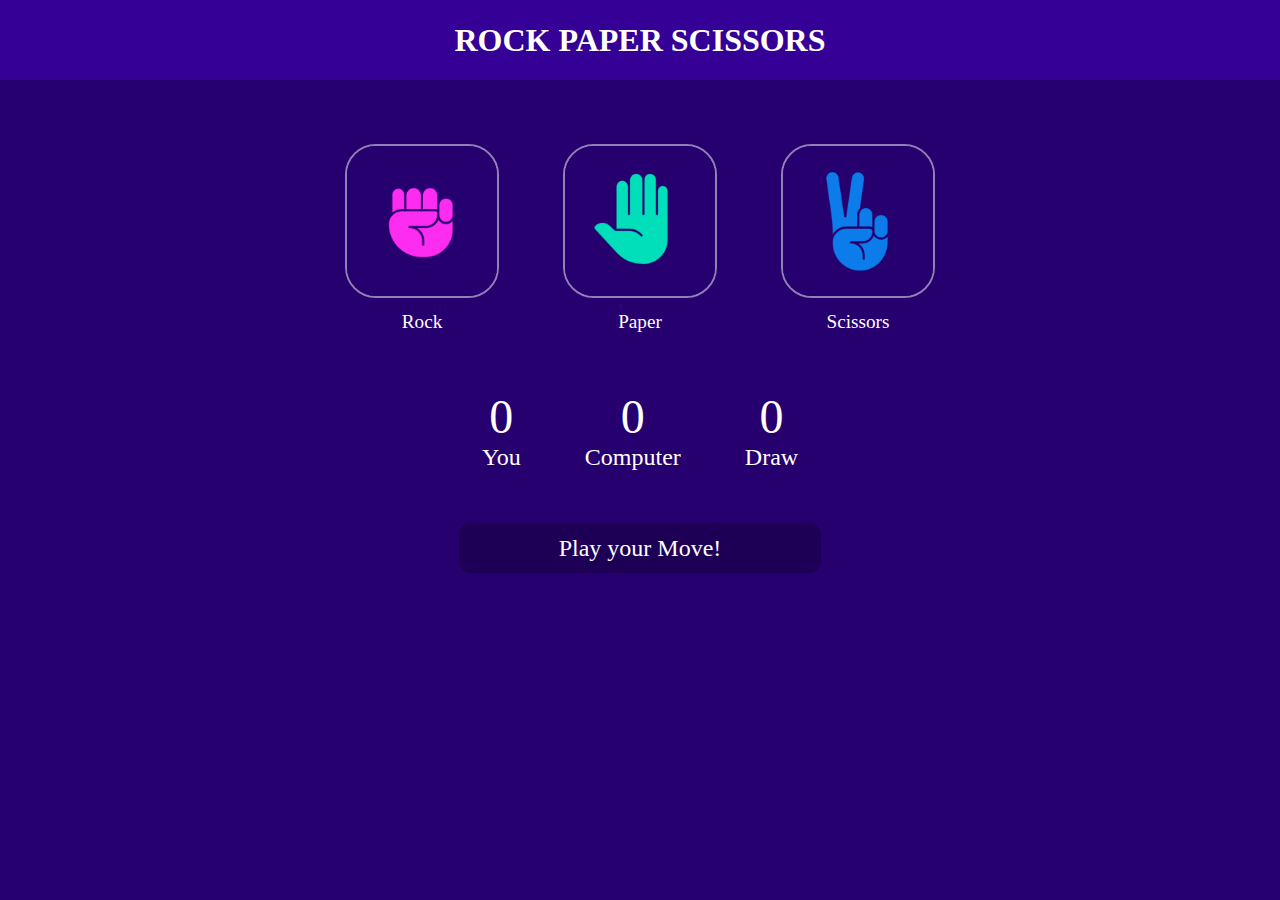
<file: RockPaperScissor/index.html>
<!DOCTYPE html>
<html lang="en">
<head>
    <meta charset="UTF-8">
    <meta name="viewport" content="width=device-width, initial-scale=1.0">
    <title>RockPaperScissors</title>
    <link rel="stylesheet" href="style.css">
</head>
<body>
    <h1>ROCK PAPER SCISSORS</h1>
    <div class="choices">
        <div class="choice" id="Rock">
            <img src="images/rock.png" alt="">
            <p>Rock</p>
        </div>

        <div class="choice" id="Paper">
            <img src="images/paper.png" alt="">
            <p>Paper</p>
        </div>

        <div class="choice" id="Scissors">
            <img src="images/scissor.png" alt="">
            <p>Scissors</p>
        </div>
    </div>

    <div class="score-board">
        <div class="score">
            <p id="user-score">0</p>
            <p>You</p>
        </div>

        <div class="score">
            <p id="comp-score">0</p>
            <p>Computer</p>
        </div>

        <div class="score">
            <p id="draw">0</p>
            <p>Draw</p>
        </div>
    </div>

   <div class="msg-container">
    <p id="msg">Play your Move!</p>
   </div> 
    
    <script src="app.js"></script>
</body>
</html>
</file>
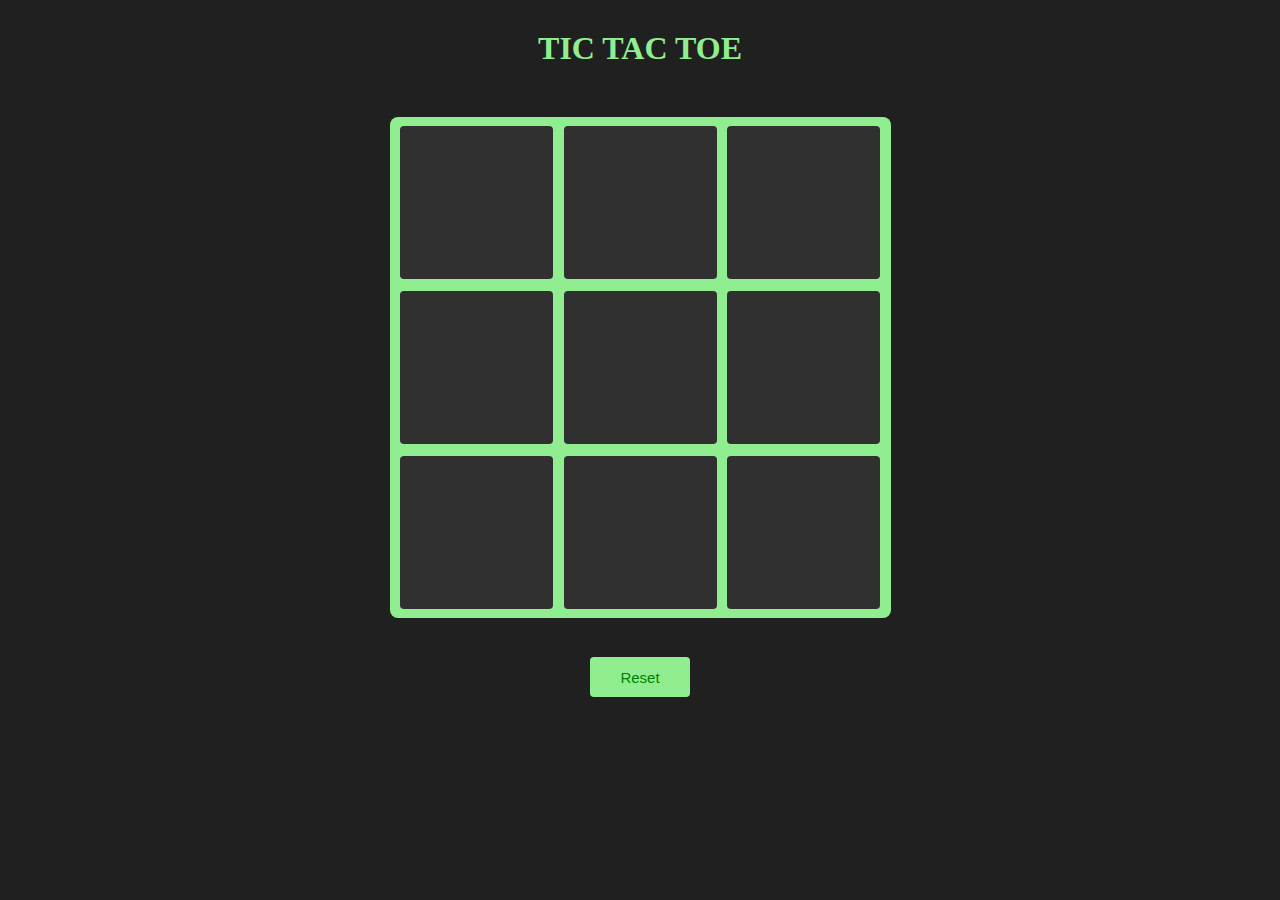
<file: TicTacToe/index.html>
<!DOCTYPE html>
<html lang="en">
<head>
    <meta charset="UTF-8">
    <meta name="viewport" content="width=device-width, initial-scale=1.0">
    <link rel="stylesheet" href="style.css">
    <title>TicTacToe</title>
</head>
<body>
    <div class="msgc hide">
        <p id="winner">Winner</p>
        <button id="newg">New Game</button>
    </div>

    <h1>TIC TAC TOE</h1>
    <div class="container">
        <div class="game">
        <button class="box"></button>
        <button class="box"></button>
        <button class="box"></button>
        <button class="box"></button>
        <button class="box"></button>
        <button class="box"></button>
        <button class="box"></button>
        <button class="box"></button>
        <button class="box"></button>

    </div>
    </div>

    <button id="reset">Reset</button>
    

    <script src="app.js"></script>
</body>
</html>
</file>
<file: RockPaperScissor/style.css>
* {
    margin: 0;
    padding: 0;
    text-align: center
}

h1 {
    background-color: #340095;
    color: white;
    height: 5rem;
    display: flex;
    justify-content: center;
    align-items: center;
}

body {
    background-color: #26006e;
}

.choices {
    display: flex;
    justify-content: center;
    margin-top: 2rem;
}

.choice {
    margin: 1.5rem;
    color: white;
    font-size: 1.2rem;
}

img {
    height: 150px;
    border-radius: 20%;
    border: 2px solid rgba(255, 255, 255, 0.5);
    margin: 0.5rem;
}

img:hover {
    border: 2px solid rgb(255, 255, 255);
    cursor: pointer;
}

.score-board {
    display: flex;
    color: white;
    font-size: 1.5rem;
    justify-content: center;
}

.score {
    margin: 2rem;
}

#user-score,
#comp-score,
#draw {
    font-size: 3rem;
}

#msg {
    display: inline;
    color: white;
    background-color: #1d0055;
    padding: 12px 100px;
    font-size: 1.5rem;
    border-radius: 12px;
}

.msg-container {
    margin-top: 2rem;
}
</file>
<file: TicTacToe/style.css>
*{
    margin: 0;
    padding: 0;
}

body {
    background-color: #202020;
    color: lightgreen;
    text-align: center;
}

h1 {
    margin: 30px;
}

.container {
    height: 60vh;
    display: flex;
    justify-content: center;
    align-items: center;
}

.game {
    height: 55vh;
    width: 55vh;
    display: flex;
    flex-wrap: wrap;
    align-items: center;
    justify-content: center;
    padding: 3px;
    border-radius: 8px;
    border-style: none;
    background-color: lightgreen;
    
}

.box {
    height: 17vh;
    width: 17vh;
    margin: 0.6vh;
    border-radius: 4px;
    border-style: none;
    background-color: #303030;
    font-size: 10vh;
}

.msg {
    display: flex;
    flex-direction: column;
    justify-content: center;
    align-items: center;
}

.hide {
    display: none;
}

.msgc {
    height: 95vh;
    align-content: center;
}

#winner{
    font-size: 25px;
    margin-bottom: 20px;
    margin-top: 20px;
}

#newg {
    background-color: lightgreen;
    color: green;
    border-style: none;
    border-radius: 4px;
    height: 40px;
    width: 100px;
    font-size: 15px;
}

#reset {
    background-color: lightgreen;
    color: green;
    border-style: none;
    border-radius: 4px;
    height: 40px;
    width: 100px;
    font-size: 15px;
    margin-top: 20px;
}
</file>
